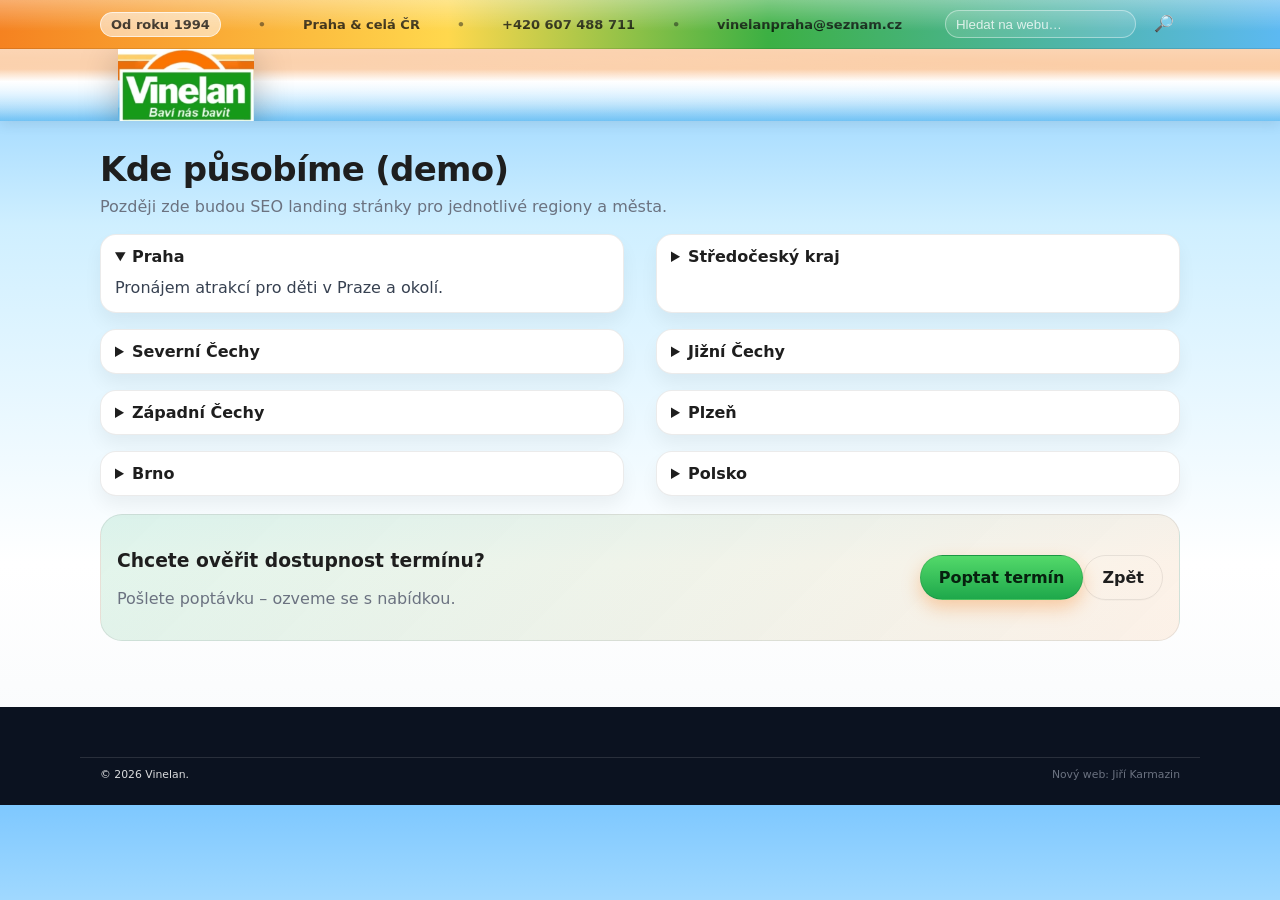
<file: lokality.html>
<!doctype html><html lang="cs"><head>
<meta charset="utf-8" /><meta name="viewport" content="width=device-width, initial-scale=1" />
<title>Působnost | Vinelan</title><meta name="description" content="Působnost Vinelan – Praha, ČR, po domluvě i Polsko." />
<link rel="stylesheet" href="assets/css/styles.css" /></head><body>
<div class="topbar" role="region" aria-label="Rychlé kontakty">
  <div class="container topbar__inner">
    <div class="topbar__left">
      <span class="badge">Od roku 1994</span>
      <span class="sep">•</span>
      <span>Praha &amp; celá ČR</span>
      <span class="sep">•</span>
      <a href="tel:+420607488711">+420 607 488 711</a>
      <span class="sep">•</span>
      <a href="mailto:vinelanpraha@seznam.cz">vinelanpraha@seznam.cz</a>
    
<div class="topbar__search">
<form data-site-search-form>
<input id="siteSearchInput" data-site-search-input type="text" placeholder="Hledat na webu…" aria-label="Hledat na webu" />
<button type="submit" aria-label="Spustit vyhledávání">🔎</button>
</form>
</div>
    </div>
</div>
</div>
<header class="header"><div class="container header__inner">
<a class="logo" href="./index.html"><img src="assets/img/logo-vinelan.webp" alt="Vinelan – Baví nás bavit" width="386" height="205" loading="eager" decoding="async"></a>
</div>
</header>
</div>
<main class="section"><div class="container">
<div class="section__head"><h1 style="margin:0 0 8px;font-size:34px;letter-spacing:-.02em;">Kde působíme (demo)</h1>
<p class="muted">Později zde budou SEO landing stránky pro jednotlivé regiony a města.</p></div>
<div class="faq">
<details id="praha" open><summary>Praha</summary><p>Pronájem atrakcí pro děti v Praze a okolí.</p></details>
<details id="stredocesky"><summary>Středočeský kraj</summary><p>Pronájem atrakcí ve Středočeském kraji.</p></details>
<details id="severni"><summary>Severní Čechy</summary><p>Pronájem atrakcí v Severních Čechách.</p></details>
<details id="jizni"><summary>Jižní Čechy</summary><p>Pronájem atrakcí v Jižních Čechách.</p></details>
<details id="zapadni"><summary>Západní Čechy</summary><p>Pronájem atrakcí v Západních Čechách.</p></details>
<details id="plzen"><summary>Plzeň</summary><p>Pronájem atrakcí v Plzni a okolí.</p></details>
<details id="brno"><summary>Brno</summary><p>Pronájem atrakcí v Brně a okolí.</p></details>
<details id="polsko"><summary>Polsko</summary><p>Akce po domluvě také v Polsku (plánujeme polskou jazykovou verzi).</p></details>
</div>
<div class="cta-band" style="margin-top:18px;">
<div><h3>Chcete ověřit dostupnost termínu?</h3><p class="muted">Pošlete poptávku – ozveme se s nabídkou.</p></div>
<div class="cta-band__actions"><a class="btn btn--primary btn--lg" href="./poptavka.html">Poptat termín</a><a class="btn btn--ghost btn--lg" href="./index.html">Zpět</a></div>
</div></div></main>
<footer class="footer"><div class="container footer__bottom"><small>© <span id="year"></span> Vinelan.</small><small class="muted">Nový web: Jiří Karmazin</small></div></footer>
<script src="assets/js/main.js" defer></script>
<script src="assets/js/search-index.js"></script>
<script src="assets/js/search.js"></script>

</body></html>
</file>
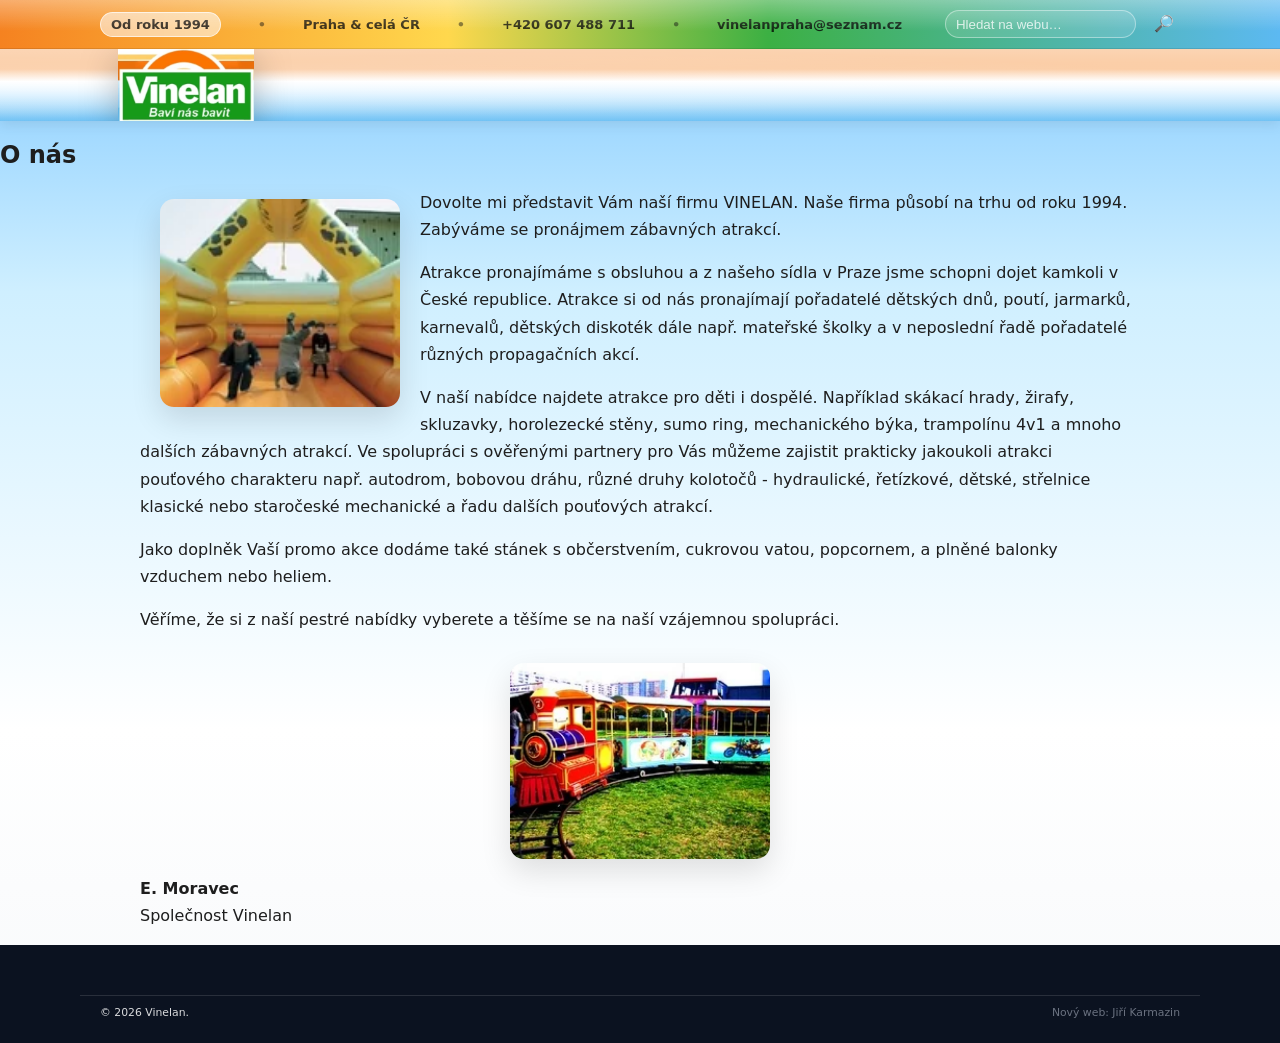
<file: o-nas.html>
<!doctype html><html lang="cs"><head>
<meta charset="utf-8" /><meta name="viewport" content="width=device-width, initial-scale=1" />
<title>O nás | Vinelan</title><meta name="description" content="Přehled atrakcí k pronájmu – Vinelan." />
<link rel="stylesheet" href="assets/css/styles.css" /></head><body>
<div class="topbar" role="region" aria-label="Rychlé kontakty">
  <div class="container topbar__inner">
    <div class="topbar__left">
      <span class="badge">Od roku 1994</span>
      <span class="sep">•</span>
      <span>Praha &amp; celá ČR</span>
      <span class="sep">•</span>
      <a href="tel:+420607488711">+420 607 488 711</a>
      <span class="sep">•</span>
      <a href="mailto:vinelanpraha@seznam.cz">vinelanpraha@seznam.cz</a>
    
<div class="topbar__search">
<form data-site-search-form>
<input id="siteSearchInput" data-site-search-input type="text" placeholder="Hledat na webu…" aria-label="Hledat na webu" />
<button type="submit" aria-label="Spustit vyhledávání">🔎</button>
</form>
</div>
    </div>
</div>
</div>
<header class="header"><div class="container header__inner">
<a class="logo" href="./index.html"><img src="assets/img/logo-vinelan.webp" alt="Vinelan – Baví nás bavit" width="386" height="205" loading="eager" decoding="async"></a>
</div>
</header>
</div>
<main>

<h2>O nás</h2>

<div class="about-wrap">
  <img src="assets/img/o-nas-zirafa.webp" class="about-img about-img--left" alt="Atrakce Vinelan">

  <p>Dovolte mi představit Vám naší firmu VINELAN. Naše firma působí na trhu od roku 1994. Zabýváme se pronájmem zábavných atrakcí.</p>

  <p>Atrakce pronajímáme s obsluhou a z našeho sídla v Praze jsme schopni dojet kamkoli v České republice. Atrakce si od nás pronajímají pořadatelé dětských dnů, poutí, jarmarků, karnevalů, dětských diskoték dále např. mateřské školky a v neposlední řadě pořadatelé různých propagačních akcí.</p>

  <p>V naší nabídce najdete atrakce pro děti i dospělé. Například skákací hrady, žirafy, skluzavky, horolezecké stěny, sumo ring, mechanického býka, trampolínu 4v1 a mnoho dalších zábavných atrakcí. Ve spolupráci s ověřenými partnery pro Vás můžeme zajistit prakticky jakoukoli atrakci pouťového charakteru např. autodrom, bobovou dráhu, různé druhy kolotočů - hydraulické, řetízkové, dětské, střelnice klasické nebo staročeské mechanické a řadu dalších pouťových atrakcí.</p>

  <p>Jako doplněk Vaší promo akce dodáme také stánek s občerstvením, cukrovou vatou, popcornem, a plněné balonky vzduchem nebo heliem.</p>

  <p>Věříme, že si z naší pestré nabídky vyberete a těšíme se na naší vzájemnou spolupráci.</p>

  <img src="assets/img/o-nas-vlacek.webp" class="about-img about-img--center" alt="Atrakce Vinelan" class="about-img about-img--center">
<p><strong>E. Moravec</strong><br>Společnost Vinelan</p>
</div>

</main>
<footer class="footer"><div class="container footer__bottom"><small>© <span id="year"></span> Vinelan.</small><small class="muted">Nový web: Jiří Karmazin</small></div></footer>
<script src="assets/js/main.js" defer></script>
<script src="assets/js/search-index.js"></script>
<script src="assets/js/search.js"></script>

</body></html>
</file>
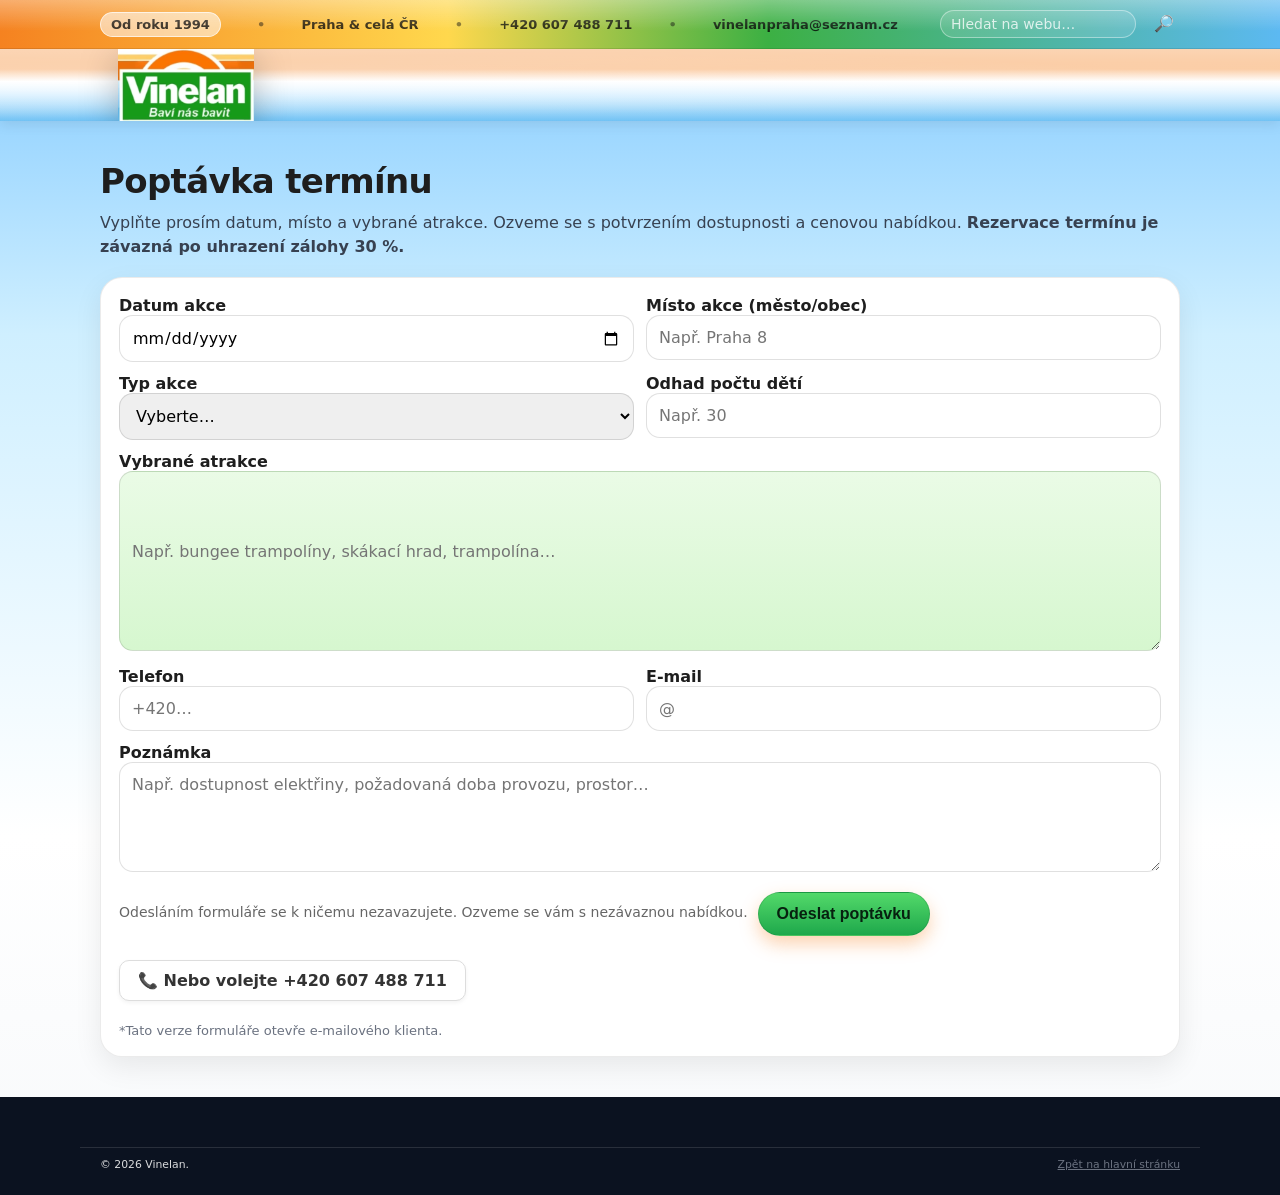
<file: poptavka.html>
<!doctype html>
<html lang="cs">
<head>
  <meta charset="utf-8" />
  <meta name="viewport" content="width=device-width, initial-scale=1" />
  <title>Poptávka termínu | Vinelan</title>
  <meta name="description" content="Ověřte dostupnost atrakcí pro děti. Odešlete poptávku termínu – ozveme se s potvrzením a cenovou nabídkou." />
  <meta name="robots" content="noindex,follow" />
  <link rel="stylesheet" href="assets/css/styles.css" />
  <style>
    .form-wrap{padding:40px 0}
    .form-card{
      background:#fff;border:1px solid rgba(0,0,0,.08);
      border-radius:22px;box-shadow:0 10px 28px rgba(0,0,0,.08);
      padding:18px;
    }
    form{display:grid;gap:12px}
    label{font-weight:800}
    input, select, textarea{
      width:100%;
      padding:12px 12px;
      border-radius:14px;
      border:1px solid rgba(0,0,0,.12);
      font:inherit;
    }
    textarea{min-height:110px;resize:vertical}
    .two{display:grid;grid-template-columns:1fr 1fr;gap:12px}
    .note{color:#374151;line-height:1.5}
    @media (max-width: 700px){.two{grid-template-columns:1fr}}
  </style>
</head>
<body>
<div class="topbar" role="region" aria-label="Rychlé kontakty">
  <div class="container topbar__inner">
    <div class="topbar__left">
      <span class="badge">Od roku 1994</span>
      <span class="sep">•</span>
      <span>Praha &amp; celá ČR</span>
      <span class="sep">•</span>
      <a href="tel:+420607488711">+420 607 488 711</a>
      <span class="sep">•</span>
      <a href="mailto:vinelanpraha@seznam.cz">vinelanpraha@seznam.cz</a>
    
<div class="topbar__search">
<form data-site-search-form>
<input id="siteSearchInput" data-site-search-input type="text" placeholder="Hledat na webu…" aria-label="Hledat na webu" />
<button type="submit" aria-label="Spustit vyhledávání">🔎</button>
</form>
</div>
    </div>
</div>
</div>
<header class="header">
    <div class="container header__inner">
      <a class="logo" href="./index.html"><img src="assets/img/logo-vinelan.webp" alt="Vinelan – Baví nás bavit" width="386" height="205" loading="eager" decoding="async"></a>
</div>
</header>
</div>

  <main class="form-wrap">
    <div class="container">
      <h1 style="margin:0 0 10px;font-size:34px;letter-spacing:-.02em;">Poptávka termínu</h1>
      <p class="note" style="margin:0 0 18px;">
        Vyplňte prosím datum, místo a vybrané atrakce. Ozveme se s potvrzením dostupnosti a cenovou nabídkou.
        <strong>Rezervace termínu je závazná po uhrazení zálohy 30 %.</strong>
      </p>

      <div class="form-card">
        <form id="poptavkaForm" onsubmit="return handleSubmit(event)">
          <div class="two">
            <div>
              <label for="datum">Datum akce</label>
              <input id="datum" name="datum" type="date" required / id="datum" name="datum">
            </div>
            <div>
              <label for="misto">Místo akce (město/obec)</label>
              <input id="misto" name="misto" type="text" placeholder="Např. Praha 8" required />
            </div>
          </div>

          <div class="two">
            <div>
              <label for="typ">Typ akce</label>
              <select id="typ" name="typ" required>
                <option value="">Vyberte…</option>
                <option>Dětská oslava / narozeniny</option>
                <option>Obecní / městská slavnost</option>
                <option>Firemní akce</option>
                <option>Škola / školka</option>
                <option>Sportovní akce</option>
                <option>Jiné</option>
              </select>
            </div>
            <div>
              <label for="pocet">Odhad počtu dětí</label>
              <input id="pocet" name="pocet" type="number" min="0" step="1" placeholder="Např. 30" />
            </div>
          </div>

          <div>
            <label for="atrakce">Vybrané atrakce</label>
            <textarea id="atrakce" name="atrakce" placeholder="Např. bungee trampolíny, skákací hrad, trampolína…" required></textarea>
          </div>

          <div class="two">
            <div>
              <label for="telefon">Telefon</label>
              <input id="telefon" name="telefon" type="tel" placeholder="+420…" required />
            </div>
            <div>
              <label for="email">E-mail</label>
              <input id="email" name="email" type="email" placeholder="@" required />
            </div>
          </div>

          <div>
            <label for="poznamka">Poznámka</label>
            <textarea id="poznamka" name="poznamka" placeholder="Např. dostupnost elektřiny, požadovaná doba provozu, prostor…"></textarea>
          </div>

          <div style="display:flex;gap:10px;flex-wrap:wrap;align-items:center;margin-top:4px;">
            <p class="form-note">Odesláním formuláře se k ničemu nezavazujete. Ozveme se vám s nezávaznou nabídkou.</p>
<button class="btn btn--primary btn--lg" type="submit">Odeslat poptávku</button>
            <a class="btn btn--ghost call-btn" href="tel:+420607488711">📞 Nebo volejte +420 607 488 711</a>
          </div>

          <p class="muted" style="margin:10px 0 0;font-size:13px;">
            *Tato verze formuláře otevře e‑mailového klienta. 
          </p>
        </form>
      </div>
    </div>
  </main>

  <footer class="footer">
    <div class="container footer__bottom">
      <small>© <span id="year"></span> Vinelan.</small>
      <small class="muted"><a href="./index.html" style="color:inherit;text-decoration:underline;">Zpět na hlavní stránku</a></small>
    </div>
  </footer>

  <script src="assets/js/main.js" defer></script>
<script src="assets/js/search-index.js"></script>
<script src="assets/js/search.js"></script>
  <script>
    function handleSubmit(e){
      e.preventDefault();
      const f = e.target;
      const data = Object.fromEntries(new FormData(f).entries());
      const subject = encodeURIComponent("Poptávka termínu – Vinelan");
      const body = encodeURIComponent(
        "Datum: " + (data.datum||"") + "\n" +
        "Místo: " + (data.misto||"") + "\n" +
        "Typ akce: " + (data.typ||"") + "\n" +
        "Počet dětí: " + (data.pocet||"") + "\n\n" +
        "Atrakce: \n" + (data.atrakce||"") + "\n\n" +
        "Telefon: " + (data.telefon||"") + "\n" +
        "E-mail: " + (data.email||"") + "\n\n" +
        "Poznámka: \n" + (data.poznamka||"")
      );
      window.location.href = "mailto:vinelanpraha@seznam.cz?subject=" + subject + "&body=" + body;
      return false;
    }
  </script>


</body>
</html>
</file>
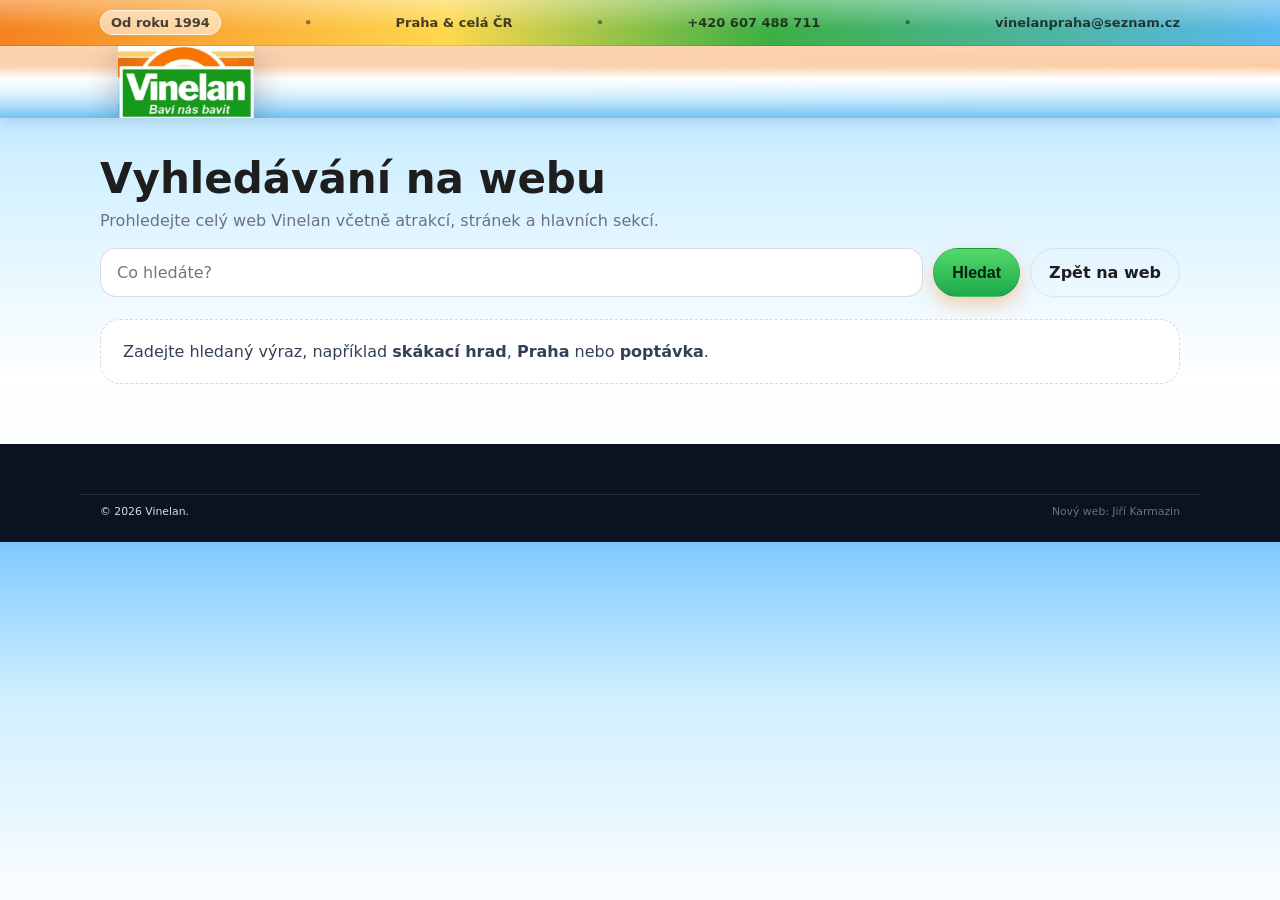
<file: search.html>
<!doctype html>
<html lang="cs">
<head>
  <meta charset="utf-8" />
  <meta name="viewport" content="width=device-width, initial-scale=1" />
  <title>Vyhledávání | Vinelan</title>
  <meta name="description" content="Vyhledávání napříč webem Vinelan – atrakce, stránky i důležité informace." />
  <link rel="stylesheet" href="assets/css/styles.css" />
</head>
<body>
  <div class="topbar" role="region" aria-label="Rychlé kontakty">
    <div class="container topbar__inner">
      <div class="topbar__left">
        <span class="badge">Od roku 1994</span>
        <span class="sep">•</span>
        <span>Praha &amp; celá ČR</span>
        <span class="sep">•</span>
        <a href="tel:+420607488711">+420 607 488 711</a>
        <span class="sep">•</span>
        <a href="mailto:vinelanpraha@seznam.cz">vinelanpraha@seznam.cz</a>
      </div>
    </div>
  </div>

  <header class="header">
    <div class="container header__inner">
      <a class="logo" href="./index.html"><img src="assets/img/logo-vinelan.webp" alt="Vinelan – Baví nás bavit" width="386" height="205" loading="eager" decoding="async"></a>
    </div>
  </header>

  <main class="search-page">
    <div class="container">
      <div class="search-head">
        <h1 data-search-title>Vyhledávání na webu</h1>
        <p class="muted" data-search-meta>Prohledejte celý web Vinelan včetně atrakcí, stránek a hlavních sekcí.</p>
        <form class="search-form-large" data-site-search-form>
          <input type="text" placeholder="Co hledáte?" data-site-search-input data-search-page-input />
          <button class="btn btn--primary btn--lg" type="submit">Hledat</button>
          <a class="btn btn--ghost btn--lg" href="index.html">Zpět na web</a>
        </form>
      </div>
      <div class="search-results" data-search-results></div>
    </div>
  </main>

  <footer class="footer"><div class="container footer__bottom"><small>© <span id="year"></span> Vinelan.</small><small class="muted">Nový web: Jiří Karmazin</small></div></footer>
  <script src="assets/js/main.js" defer></script>
  <script src="assets/js/search-index.js"></script>
  <script src="assets/js/search.js"></script>
</body>
</html>
</file>
<file: assets/css/styles.css>
:root{
  --bg:#F7F9FB;
  --text:#1E1E1E;
  --muted:#6B7280;
  --card:#ffffff;
  --border:rgba(0,0,0,.08);
  --green:#2BB673;
  --orange:#F58220;
  --orange-dark:#FFA733;
  --dark:#111827;
  --shadow: 0 10px 28px rgba(0,0,0,.08);
  --shadow2: 0 8px 18px rgba(0,0,0,.10);
  --radius: 16px;
  --radius2: 22px;
  --container: 1120px;
}
*{box-sizing:border-box}
html,body{margin:0;padding:0}
body{
  font-family: system-ui, -apple-system, Segoe UI, Roboto, Arial, sans-serif;
  color:var(--text);
  background: linear-gradient(180deg, #7EC8FF 0%, #CFEFFF 28%, #FFFFFF 70%, var(--bg) 100%);
}
a{color:inherit;text-decoration:none}
img{display:block;max-width:100%;height:auto}
.container{width:min(var(--container), calc(100% - 32px));margin:0 auto;}
.muted{color:var(--muted)}
.center{text-align:center}
.mt-12{margin-top:12px}
.mt-24{margin-top:24px}
.topbar{background:#F7941D;color:#fff;font-size:14px}
.topbar__inner{display:flex;align-items:center;justify-content:space-between;gap:12px;padding:10px 0}
.topbar__left{
  display:flex;
  justify-content:space-between;
  align-items:center;
  width:100%;
  font-weight:500;
}
.topbar__right{display:flex;align-items:center;gap:14px;flex-wrap:wrap}
.topbar__link{opacity:.95}
.topbar__link:hover{opacity:1;text-decoration:underline}
.badge{background:rgba(255,255,255,.12);border:1px solid rgba(255,255,255,.18);padding:4px 10px;border-radius:999px}

.header__inner{display:flex;align-items:center;justify-content:space-between;gap:16px;padding:14px 0}
.logo{display:flex;align-items:center;gap:10px}
.logo__mark{width:40px;height:40px;border-radius:12px;background:linear-gradient(135deg,var(--green), #1f9d62);color:#fff;font-weight:800;display:flex;align-items:center;justify-content:center}
.logo__text span{display:block;font-size:12px;color:var(--muted);line-height:1.1}
.nav{display:flex;gap:16px;align-items:center}
.nav a{color:#111827;font-weight:600;font-size:14px;opacity:.9}
.nav a:hover{opacity:1;text-decoration:underline}
.header__cta{display:flex;gap:10px;align-items:center}
.btn{display:inline-flex;align-items:center;justify-content:center;border-radius:999px;padding:10px 14px;font-weight:700;border:1px solid var(--border);background:#fff;box-shadow: 0 1px 0 rgba(0,0,0,.02)}
.btn--lg{padding:12px 18px;font-size:16px}
.btn--primary{background:#F58220;color:#fff;border:none;box-shadow:0 8px 18px rgba(245,130,32,.35);}
.btn--primary:hover{filter:brightness(.98)}
.btn--ghost{background:transparent}
.btn--ghost:hover{background:rgba(0,0,0,.04)}
.burger{display:none;width:44px;height:44px;border-radius:14px;border:1px solid var(--border);background:#fff}
.burger span{display:block;height:2px;background:#111827;margin:6px 10px;border-radius:2px}
.mobile-nav{display:none;border-top:1px solid var(--border);background:#fff;padding:10px 0 16px}
.mobile-nav a{display:block;padding:10px 0;font-weight:700}
.mobile-nav__cta{display:flex;gap:10px;margin-top:10px}
.hero{padding:28px 0 10px}
.hero__inner{position:relative;z-index:2;display:grid;grid-template-columns: 1.05fr .95fr;gap:22px;align-items:center}
.hero__copy h1{
  font-size:48px;
  line-height:1.05;
  margin:0 0 14px;
  letter-spacing:-.02em;
  font-weight:900;
  background: linear-gradient(90deg, #F58220 0%, #3CB043 100%);
  -webkit-background-clip: text;
  -webkit-text-fill-color: transparent;
  text-shadow: 2px 2px 6px rgba(0,0,0,0.15);
}
.lead{font-size:18px;line-height:1.55;margin:0 0 18px;color:#374151}
.hero__cta{display:flex;gap:12px;flex-wrap:wrap;margin:18px 0 16px}
.checks{margin:0;padding:0;list-style:none;display:grid;gap:8px;color:#374151}
.hero__media{z-index:2;position:relative;border-radius: var(--radius2);overflow:hidden;box-shadow: var(--shadow);border:1px solid var(--border);background:#fff}
.hero__media img{width:100%;height:auto}
.hero__cards{position:absolute;left:14px;bottom:14px;display:flex;gap:10px;flex-wrap:wrap}
.mini-card{background:rgba(255,255,255,.92);border:1px solid rgba(0,0,0,.08);border-radius:14px;padding:10px 12px;box-shadow: var(--shadow2)}
.mini-card strong{display:block}
.mini-card span{display:block;color:var(--muted);font-size:13px;margin-top:2px}
.strip{padding:12px 0 0}
.strip__inner{display:grid;grid-template-columns: repeat(4, 1fr);gap:10px}
.stat{background:#fff;border:1px solid var(--border);border-radius:16px;padding:12px 14px;box-shadow: 0 6px 16px rgba(0,0,0,.05)}
.stat strong{display:block;font-size:16px}
.stat span{color:var(--muted);font-size:13px}
.section{padding:54px 0}
.section--soft{background:linear-gradient(180deg,#fff 0%, rgba(43,182,115,.06) 80%)}
.section__head{margin-bottom:18px}
.section__head h2{margin:0 0 8px;font-size:30px;letter-spacing:-.015em}
.section__head p{margin:0}
.grid{display:grid;grid-template-columns: repeat(4, 1fr);gap:14px}
.card{background:var(--card);border:1px solid var(--border);border-radius: var(--radius);overflow:hidden;box-shadow: 0 10px 22px rgba(0,0,0,.05);transition: transform .15s ease, box-shadow .15s ease}
.card:hover{transform: translateY(-2px); box-shadow: var(--shadow)}
.card img{aspect-ratio: 16/10; object-fit:cover}
.card__body{padding:12px 12px 14px}
.card__body h3{margin:0 0 6px;font-size:18px}
.card__body p{margin:0 0 10px;color:#374151;font-size:14px;line-height:1.45}
.card__actions{display:flex;gap:10px}
.steps{display:grid;grid-template-columns: repeat(4, 1fr);gap:14px}
.step{background:#fff;border:1px solid var(--border);border-radius: var(--radius);padding:14px;box-shadow: 0 10px 20px rgba(0,0,0,.05)}
.step__num{width:34px;height:34px;border-radius:12px;background:linear-gradient(135deg,var(--orange), #ff9c4b);color:#fff;font-weight:900;display:flex;align-items:center;justify-content:center;margin-bottom:10px}
.step h3{margin:0 0 6px}
.step p{margin:0;color:#374151;line-height:1.45}
.two-col{display:grid;grid-template-columns: 1.05fr .95fr;gap:16px;align-items:start}
.pill-row{display:flex;flex-wrap:wrap;gap:10px;margin-top:14px}
.pill{display:inline-flex;padding:8px 12px;border:1px solid var(--border);background:#fff;border-radius:999px;font-weight:700;font-size:14px}
.pill:hover{background:rgba(0,0,0,.04)}
.callout{background:linear-gradient(135deg, rgba(245,130,32,.12), rgba(43,182,115,.10));border:1px solid rgba(0,0,0,.08);border-radius: var(--radius2);padding:16px;box-shadow: 0 14px 28px rgba(0,0,0,.08)}
.callout h3{margin:0 0 6px}
.callout__links{display:flex;gap:10px;flex-wrap:wrap;margin-top:12px}
.gallery{display:grid;grid-template-columns: repeat(3, 1fr);gap:12px}
.gallery img{border-radius:16px;border:1px solid var(--border);box-shadow: 0 10px 22px rgba(0,0,0,.06);aspect-ratio: 16/10;object-fit:cover}
.faq{display:grid;gap:10px}
details{background:#fff;border:1px solid var(--border);border-radius:16px;padding:12px 14px;box-shadow: 0 10px 18px rgba(0,0,0,.05)}
summary{cursor:pointer;font-weight:800}
details p{margin:10px 0 0;color:#374151;line-height:1.5}
.cta-band{margin-top:22px;display:flex;align-items:center;justify-content:space-between;gap:12px;flex-wrap:wrap;background:linear-gradient(135deg, rgba(43,182,115,.14), rgba(245,130,32,.10));border:1px solid rgba(0,0,0,.08);border-radius: var(--radius2);padding:16px}
.footer{background:#0b1220;color:#fff;padding:34px 0 18px}
.footer__inner{display:grid;grid-template-columns: 1.2fr .9fr .9fr;gap:16px;align-items:start}
.logo--footer .logo__mark{background:linear-gradient(135deg,var(--green), #1f9d62)}
.footer h4{margin:0 0 10px}
.footer__list{list-style:none;margin:0;padding:0;display:grid;gap:8px}
.footer__list a{opacity:.92}
.footer__list a:hover{opacity:1;text-decoration:underline}
.footer__bottom{display:flex;justify-content:space-between;gap:10px;flex-wrap:wrap;border-top:1px solid rgba(255,255,255,.12);margin-top:18px;padding-top:14px;color:rgba(255,255,255,.85)}
.stickybar{display:none;position:fixed;left:12px;right:12px;bottom:12px;z-index:60;background:#fff;border:1px solid var(--border);border-radius:18px;box-shadow: var(--shadow);overflow:hidden}
.stickybar__item{flex:1;text-align:center;padding:12px 10px;font-weight:900;display:block}
.stickybar__item--primary{background:var(--green);color:#fff}
@media (max-width: 980px){
  .nav{display:none}
  .burger{display:inline-block}
  .header__cta{display:none}
  .hero__inner{grid-template-columns:1fr;gap:14px}
  .strip__inner{grid-template-columns:repeat(2,1fr)}
  .grid{grid-template-columns:repeat(2,1fr)}
  .steps{grid-template-columns:repeat(2,1fr)}
  .two-col{grid-template-columns:1fr}
  .gallery{grid-template-columns:repeat(2,1fr)}
  .footer__inner{grid-template-columns:1fr}
  .stickybar{display:flex}
}
@media (max-width: 520px){
  .hero__copy h1{
  font-size:48px;
  line-height:1.05;
  margin:0 0 14px;
  letter-spacing:-.02em;
  font-weight:900;
  background: linear-gradient(90deg, #F58220 0%, #3CB043 100%);
  -webkit-background-clip: text;
  -webkit-text-fill-color: transparent;
  text-shadow: 2px 2px 6px rgba(0,0,0,0.15);
}
  .grid{grid-template-columns:1fr}
  .steps{grid-template-columns:1fr}
  .gallery{grid-template-columns:1fr}
}


/* Header layout v2: centered logo like original */
.header__inner{
  display:grid;
  grid-template-columns: 1fr auto 1fr;
  align-items:center;
}
.nav{justify-content:center}
.header__cta{justify-content:flex-end}

.logo{
  justify-self:center;
}

@media (max-width: 980px){
  .header__inner{display:flex}
  .logo{justify-self:auto}
  .logo svg{height:46px}
}

.topbar .muted{color:rgba(255,255,255,.88)}


  .nav{display:none}
  .logo img{height:84px;width:auto;display:block;filter: drop-shadow(0 6px 10px rgba(0,0,0,.18));}
  .header__cta{display:none}
}


/* Nav styling to echo old site, but modern */
.nav a{
  padding:8px 10px;
  border-radius:999px;
}
.nav a:hover{
  background: rgba(245,130,32,.18);
  text-decoration:none;
}


/* Tri-color Vinelan header (logo centered, nav around) */
.header{
  position:sticky;
  top:0;
  z-index:50;
  position:sticky;
  background: linear-gradient(
    to bottom,
    #F58220 0%,
    #F58220 28%,
    #FFFFFF 45%,
    #BFE6FF 65%,
    #5CB9F2 100%
  );
  border-bottom: 4px solid #F58220;
  position:relative;
  overflow:hidden;
}

/* Top gloss */
.header::after{
  content:"";
  position:absolute;
  top:0;
  left:0;
  width:100%;
  height:120px;
  background: linear-gradient(
    to bottom,
    rgba(255,255,255,0.65) 0%,
    rgba(255,255,255,0.35) 35%,
    rgba(255,255,255,0.05) 70%,
    rgba(255,255,255,0) 100%
  );
  pointer-events:none;
}

/* Side reflections (left + right) */
.header::before{
  content:"";
  position:absolute;
  inset:0;
  background:
    radial-gradient(ellipse at 10% 45%, rgba(255,255,255,0.45) 0%, rgba(255,255,255,0.18) 35%, rgba(255,255,255,0) 65%),
    radial-gradient(ellipse at 90% 45%, rgba(255,255,255,0.35) 0%, rgba(255,255,255,0.12) 35%, rgba(255,255,255,0) 65%);
  transform: rotate(0deg);
  pointer-events:none;
}

.header__inner{
  display:grid;
  grid-template-columns: 1fr auto 1fr;
  align-items:center;
  gap:16px;
  padding:24px 0 30px 0;
}

/* nav left/right around the centered logo */
.nav{
  display:flex;
  gap:14px;
  align-items:center;
  flex-wrap:wrap;
}
.nav a{
  white-space:nowrap;
  padding:8px 12px;
  border-radius:999px;
  font-weight:900;
  color:#111827;
}
.nav a:hover{
  background: rgba(255,255,255,.55);
  text-decoration:none;
}

.nav--left{justify-content:flex-end}
.nav--right{justify-content:flex-start}

.logo{
  justify-self:center;
  position:relative;
  z-index:2; /* above overlays */
}
.logo img{
  height:128px;
  width:auto;
  display:block;
  transform: translateY(-18px); /* overlap into orange band */
  filter: drop-shadow(0 10px 18px rgba(0,0,0,.25));
}

.burger{justify-self:end; z-index:3}

/* Mobile */
@media (max-width: 980px){
  .header__inner{
    display:flex;
    justify-content:space-between;
    padding:16px 0 18px 0;
  }
  .nav{display:none}
  .logo img{
    height:76px;
    transform:none;
  }
}
  .logo img{
    height:72px;
    transform:none;
  }
}




/* === Precise inline right navigation + CTA === */

.header__inner{
  display:grid;
  grid-template-columns: 1fr auto 1fr;
  align-items:center;
}

.nav--right{
  display:flex !important;
  flex-direction:row !important;
  align-items:center !important;
  gap:16px;
  justify-content:flex-start;
  flex-wrap:nowrap !important;
}

.nav--right a{
  white-space:nowrap;
}

/* CTA inline in same flex row */
.header-cta{
  display:flex !important;
  flex-direction:row;
  align-items:center;
  gap:12px;
}

.header-cta a{
  white-space:nowrap;
}

.btn-primary{
  background:#F58220;
  color:#fff;
  padding:8px 16px;
  border-radius:999px;
  font-weight:900;
  box-shadow:0 6px 14px rgba(245,130,32,.35);
  text-decoration:none;
}

.btn-outline{
  background:#fff;
  color:#F58220;
  padding:8px 16px;
  border-radius:999px;
  font-weight:900;
  border:2px solid #F58220;
  text-decoration:none;
}

@media (max-width: 980px){
  .header-cta{display:none !important;}
}



/* === Header nav spread + balanced spacing + CTA emphasis === */

/* Make header inner a flex row spread across width */
.header__inner{
  display:flex !important;
  align-items:center !important;
  justify-content:space-between !important;
  gap:14px;
  padding:12px 0 16px 0;
}

/* Keep tri-color header look (if present) and ensure overlays don't block clicks */
.header::before, .header::after{pointer-events:none}

/* Left / right nav rows */
.nav--left, .nav--right{
  display:flex !important;
  flex-direction:row !important;
  align-items:center !important;
  gap:14px;
  flex-wrap:nowrap !important;
  min-width:0;
}

.nav--left{justify-content:flex-end}
.nav--right{justify-content:flex-start}

/* Center logo with a bit of breathing room */
.logo{margin:0 18px; flex:0 0 auto}

/* Put CTA inline to the right of right-nav links */
.header-cta{
  display:flex !important;
  align-items:center !important;
  gap:12px;
  margin-left:14px;
  flex:0 0 auto;
}

/* Prevent wrapping of items */
.nav a, .header-cta a{white-space:nowrap}

/* Button styles */
.btn-primary{
  background:#F58220;
  color:#fff;
  padding:9px 16px;
  border-radius:999px;
  font-weight:900;
  box-shadow:0 6px 16px rgba(245,130,32,.35);
  text-decoration:none;  transform-origin:center;
}
.btn-primary:hover{filter:brightness(.98)}

.btn-outline{
  background:#fff;
  color:#F58220;
  padding:9px 16px;
  border-radius:999px;
  font-weight:900;
  border:2px solid #F58220;
  text-decoration:none;
}
.btn-outline:hover{background:#F58220;color:#fff}

/* Subtle nav pill hover */
.nav a{
  padding:8px 12px;
  border-radius:999px;
  font-weight:900;
}
.nav a:hover{
  background: rgba(255,255,255,.55);
  text-decoration:none;
}

  50%{transform:scale(1.06); box-shadow:0 10px 24px rgba(245,130,32,.46);}
  100%{transform:scale(1); box-shadow:0 6px 16px rgba(245,130,32,.32);}
}

/* Mobile: hide desktop nav + CTA, rely on burger/mobile menu */
@media (max-width: 980px){
  .header__inner{display:flex !important; justify-content:space-between !important; padding:10px 0 12px 0;}
  .nav{display:none !important}
  .header-cta{display:none !important}
}


/* ===== Hero Confetti Decor ===== */
.hero{
  position:relative;
  overflow:hidden;
}

.hero::before,
.hero::after{
  content:"";
  position:absolute;
  width:300px;
  height:300px;
  border-radius:50%;
  filter:blur(2px);
  opacity:.28;
  z-index:0;
}

.hero::before{
  background:radial-gradient(circle, #F58220 0%, transparent 70%);
  top:-60px;
  left:-60px;
}

.hero::after{
  background:radial-gradient(circle, #3CB043 0%, transparent 70%);
  bottom:-80px;
  right:-60px;
}

/* ===== Hero Content above decor ===== */
.hero__copy{
  position:relative;
  z-index:2;
}

/* ===== Colorful Tag Pills ===== */
.hero-tags{
  display:flex;
  gap:14px;
  flex-wrap:wrap;
  margin-top:18px;
}

.hero-tag{
  padding:8px 14px;
  border-radius:999px;
  font-weight:800;
  font-size:14px;
  color:#fff;
}

.hero-tag.orange{background:#F58220;}
.hero-tag.green{background:#3CB043;}
.hero-tag.blue{background:#5CB9F2;}

/* ===== Social proof ===== */
.hero-social-proof{
  margin-top:18px;
  font-weight:600;
  color:#1f2937;
  font-size:15px;
}



/* ===== Extra cheerful hero: floating balloons + subtle confetti drift ===== */

.hero .balloon{
  position:absolute;
  width:90px;
  height:115px;
  border-radius: 50% 50% 46% 46%;
  opacity:.30;
  z-index:4;
  backdrop-filter: blur(1px);
  transform-origin:center;
  animation: floaty 6s ease-in-out infinite;
}

.hero .balloon::after{
  content:"";
  position:absolute;
  left:50%;
  bottom:-22px;
  width:2px;
  height:26px;
  background: rgba(0,0,0,.18);
  transform: translateX(-50%);
  border-radius:2px;
  opacity:.38;
}

.hero .balloon--orange{
  background:
    radial-gradient(circle at 30% 25%, rgba(255,255,255,.95) 0%, rgba(255,255,255,0) 45%),
    radial-gradient(circle at 70% 80%, rgba(255,255,255,.35) 0%, rgba(255,255,255,0) 65%),
    #F58220;
  top:20px;
  right:30px;
}

.hero .balloon--blue{
  background:
    radial-gradient(circle at 30% 25%, rgba(255,255,255,.95) 0%, rgba(255,255,255,0) 45%),
    radial-gradient(circle at 70% 80%, rgba(255,255,255,.35) 0%, rgba(255,255,255,0) 65%),
    #5CB9F2;
  bottom:25px;
  left:25px;
}

@keyframes floaty{
  0%{transform: translateY(0) rotate(-2deg);}
  50%{transform: translateY(-12px) rotate(2deg);}
  100%{transform: translateY(0) rotate(-2deg);}
}

/* Confetti blobs drift very subtly */
.hero::before{
  animation: drift1 10s ease-in-out infinite;
}
.hero::after{
  animation: drift2 12s ease-in-out infinite;
}

@keyframes drift1{
  0%{transform: translate(0,0);}
  50%{transform: translate(10px, 8px);}
  100%{transform: translate(0,0);}
}
@keyframes drift2{
  0%{transform: translate(0,0);}
  50%{transform: translate(-10px, -6px);}
  100%{transform: translate(0,0);}
}

/* CTA micro-bounce on hover (no pulse) */
.btn--primary:hover,
.btn-primary:hover{
  transform: translateY(-2px);
}


/* Ensure decor layering is visible */
.hero::before, .hero::after{z-index:0;}
.hero .container{position:relative; z-index:2;}


/* ===== Decorative thin dragon divider ===== */

.header{
  position:relative;
}

/* remove old bottom border if exists */
.header{
  border-bottom:none !important;
}

/* Dragon SVG divider */
.dragon-divider{
  position:relative;
  height:14px;
  margin-top:-2px;
  overflow:hidden;
}

.dragon-divider svg{
  display:block;
  width:100%;
  height:14px;
}

.dragon-divider path{
  stroke-width:6; /* 2x širší */
  fill:none;
  stroke-linecap:round;
  stroke-linejoin:round;
  opacity:.95;
}


/* Dragon "breathing" animation */
.dragon-divider svg{
  transform-origin:center;
  animation: dragonBreath 3.6s ease-in-out infinite;
}

@keyframes dragonBreath{
  0%{transform: translateY(0) scaleY(1); opacity:.92;}
  50%{transform: translateY(-0.6px) scaleY(1.06); opacity:1;}
  100%{transform: translateY(0) scaleY(1); opacity:.92;}
}


.dragon-divider svg{
  overflow:visible;
}

.dragon-divider .dragon-head{
  opacity:1;
}



/* ===== Event/pro topbar ribbon ===== */
.topbar{
  position:relative;
  z-index:60;
  background: linear-gradient(90deg, #F58220 0%, #FFD84D 35%, #3CB043 60%, #5CB9F2 100%);
  border-bottom: 1px solid rgba(0,0,0,.10);
}
.topbar::after{
  content:"";
  position:absolute;
  inset:0;
  background: linear-gradient(to bottom, rgba(255,255,255,.35) 0%, rgba(255,255,255,0) 65%);
  pointer-events:none;
}
.topbar__inner{
  display:flex;
  align-items:center;
  justify-content:space-between;
  gap:14px;
  padding:8px 0;
}
.topbar__left, .topbar__right{
  display:flex;
  align-items:center;
  gap:14px;
  flex-wrap:wrap;
}
.topbar a, .topbar span{
  color: rgba(0,0,0,.78);
  font-weight:800;
  font-size:13px;
  text-decoration:none;
}
.topbar a:hover{ text-decoration:underline; }
.topbar .sep{
  opacity:.6;
}
.topbar .badge{
  display:inline-flex;
  align-items:center;
  gap:8px;
  padding:4px 10px;
  border-radius:999px;
  background: rgba(255,255,255,.55);
  border: 1px solid rgba(255,255,255,.65);
  backdrop-filter: blur(6px);
}

/* Make header sit below topbar nicely */
.header{ z-index:55; }

@media (max-width: 980px){
  .topbar__inner{justify-content:center}
  .topbar__right{display:none}
}



/* ===== Upgraded Hero (blue → white gradient + gloss) ===== */

.hero{
  position:relative;
  background: linear-gradient(
    to bottom,
    #5CB9F2 0%,
    #BFE6FF 35%,
    #FFFFFF 70%
  );
}

/* subtle top gloss */
.hero::before{
  content:"";
  position:absolute;
  top:0;
  left:0;
  width:100%;
  height:120px;
  background: linear-gradient(
    to bottom,
    rgba(255,255,255,.55) 0%,
    rgba(255,255,255,.25) 40%,
    rgba(255,255,255,0) 100%
  );
  pointer-events:none;
  z-index:1;
}

/* ensure content stays above gloss */
.hero .container{
  position:relative;
  z-index:2;
}

/* soft bottom fade for smoother transition */
.hero::after{
  content:"";
  position:absolute;
  bottom:0;
  left:0;
  width:100%;
  height:80px;
  background: linear-gradient(
    to bottom,
    rgba(255,255,255,0) 0%,
    rgba(255,255,255,.8) 100%
  );
  pointer-events:none;
}




/* soften card contrast on green background */
#atrakce .card{
  background:#ffffff;
  box-shadow:0 10px 24px rgba(60,176,67,.12);
}

#atrakce h2{
  color:#2F7D32;
}



/* ===== Light Green Background Block (Působnost → Ukázky atrakcí) ===== */

#pusobnost,
#pusobnost + section,
#atrakce{
  background: linear-gradient(
    to bottom,
    #EAFBE6 0%,
    #D6F7CF 100%
  ) !important;
}

/* ensure spacing looks clean */
#pusobnost,
#atrakce{
  padding-top: 70px;
  padding-bottom: 70px;
}

/* cards pop nicely */
#atrakce .card,
#pusobnost .card{
  background:#ffffff;
  box-shadow:0 12px 28px rgba(60,176,67,.15);
}

/* headings slightly deeper green */
#pusobnost h2,
#atrakce h2{
  color:#2E7D32;
}



/* ===== O nás section/page ===== */
.section--about{
  background:#ffffff;
}
.about{
  display:grid;
  grid-template-columns: 1.2fr .8fr;
  gap:26px;
  align-items:start;
}
.about p{
  margin:0 0 14px;
  color:#111827;
  line-height:1.7;
}
.about__gallery{
  display:grid;
  gap:14px;
}
.about__gallery img{
  width:100%;
  height:auto;
  border-radius:18px;
  box-shadow:0 14px 30px rgba(0,0,0,.10);
}
.about__signature{
  margin-top:18px;
  font-weight:800;
}
@media (max-width: 980px){
  .about{grid-template-columns:1fr}
}



/* ===== O nás text with wrapped images ===== */

.about--article{
  position:relative;
  line-height:1.75;
}

.about--article img{
  border-radius:16px;
  box-shadow:0 14px 28px rgba(0,0,0,.12);
}

.about-img--left{
  float:left;
  width:280px;
  margin:0 24px 14px 0;
}

.about-img--right{
  float:right;
  width:320px;
  margin:14px 0 0 24px;
}

.about--article::after{
  content:"";
  display:block;
  clear:both;
}

@media (max-width: 980px){
  .about-img--left,
  .about-img--right{
    float:none;
    display:block;
    width:100%;
    margin:18px 0;
  }
}

/* ===== Quick Contact Box ===== */
.quick-contact{
  background:#ffffff;
  border-bottom:1px solid rgba(0,0,0,.08);
}
.quick-contact__inner{
  max-width:1200px;
  margin:0 auto;
  padding:14px 20px;
  display:flex;
  justify-content:space-between;
  align-items:center;
  gap:20px;
}
.quick-contact__phone{
  font-size:18px;
  color:#1f2937;
}
.quick-contact__actions{
  display:flex;
  gap:12px;
}



/* ===== Quick Contact unified inline variant (for section callout) ===== */
.quick-contact--inline{
  background: rgba(255,255,255,.9);
  border: 1px solid rgba(0,0,0,.08);
  border-radius: 18px;
  box-shadow: 0 14px 30px rgba(0,0,0,.10);
}

.quick-contact__inner--inline{
  padding:16px 18px;
}

.callout--quick{
  background: transparent;
  padding: 0;
}

.callout--quick .muted{
  font-weight: 800;
  text-transform: uppercase;
  letter-spacing: .06em;
  font-size: 11px;
}



/* ===== Structured Topbar Layout ===== */
.topbar__left{
  display:flex;
  justify-content:space-between;
  align-items:center;
  width:100%;
  font-weight:500;
}

.topbar__info{
  display:flex;
  gap:8px;
  align-items:center;
}

.topbar__phone{
  font-weight:600;
  font-size:14px;
}

.topbar__email a{
  text-decoration:none;
}

@media (max-width: 900px){
  .topbar__left{
  display:flex;
  justify-content:space-between;
  align-items:center;
  width:100%;
  font-weight:500;
}
}



/* ===== About section full text layout ===== */

.about-wrap{
  max-width:1000px;
  margin:0 auto;
  line-height:1.7;
}

.about-img{
  width:240px;
  border-radius:14px;
  box-shadow:0 12px 30px rgba(0,0,0,0.12);
  margin:10px 20px;
}

.about-img--left{
  float:left;
}

.about-img--right{
  float:right;
}

.about-wrap::after{
  content:"";
  display:block;
  clear:both;
}



/* Adjust bottom image positioning in About page */
.about-img--center{
  display:block;
  float:none;
  margin:30px auto 10px auto;
  width:260px;
}



/* Attractions page */

.attractions-grid{
  display:grid;
  grid-template-columns:repeat(auto-fit,minmax(250px,1fr));
  gap:30px;
  padding:60px;
  max-width:1200px;
  margin:auto;
}

.card{
  background:white;
  border-radius:14px;
  box-shadow:0 10px 30px rgba(0,0,0,0.08);
  text-align:center;
  padding-bottom:20px;
  transition:transform 0.3s ease;
}

.card:hover{
  transform:translateY(-8px);
}

.card img{
  width:100%;
  height:220px;
  object-fit:cover;
  border-radius:14px 14px 0 0;
}



/* ===== Atrakce page improvements ===== */
.container{ max-width:1200px; margin:0 auto; padding:0 20px; }
.page-header{ padding:40px 0 10px; }
.page-header h1{ margin:0 0 6px; }
.section{ padding:28px 0; }
.card__body{ padding:14px 16px 18px; }
.card__body h3{ margin:0; font-size:18px; }



/* Ensure images with accents render fine in filenames - no CSS needed, just note */
/* Page header spacing (if not already) */
.page-header{ padding:40px 0 10px; }



/* ===== Atrakce UX + design upgrade (scoped) ===== */
.page-atrakce .filter{ padding:18px 20px 0; }
.page-atrakce .filter__bar{ display:flex; flex-wrap:wrap; gap:10px; padding:12px; border-radius:16px; background:rgba(255,255,255,0.72); box-shadow:0 10px 30px rgba(0,0,0,0.06); backdrop-filter: blur(6px); }
.page-atrakce .filter__btn{ appearance:none; border:1px solid rgba(0,0,0,0.10); background:#fff; padding:10px 12px; border-radius:999px; font-weight:600; cursor:pointer; transition:transform .18s ease, box-shadow .18s ease, background .18s ease; }
.page-atrakce .filter__btn:hover{ transform:translateY(-1px); box-shadow:0 10px 22px rgba(0,0,0,0.08); }
.page-atrakce .filter__btn.is-active{ border-color:rgba(0,0,0,0.0); box-shadow:0 12px 26px rgba(0,0,0,0.10); background:linear-gradient(180deg, rgba(255,255,255,1), rgba(245,255,245,1)); }

.page-atrakce .section--cards{ padding-top:28px; padding-bottom:28px; }
.page-atrakce .section__head{ display:flex; align-items:flex-end; justify-content:space-between; gap:18px; margin-bottom:12px; }
.page-atrakce .section__head h2{ margin:0; }
.page-atrakce .section__head .muted{ margin:0; }

.page-atrakce .attractions-grid{ display:grid; grid-template-columns:repeat(auto-fit, minmax(260px, 1fr)); gap:22px; }

.page-atrakce .card{ border-radius:18px; overflow:hidden; background:rgba(255,255,255,0.95); box-shadow:0 12px 34px rgba(0,0,0,0.08); transform: translateZ(0); transition: transform .22s ease, box-shadow .22s ease; }
.page-atrakce .card:hover{ transform: translateY(-6px); box-shadow:0 18px 46px rgba(0,0,0,0.12); }

.page-atrakce .card__media{ position:relative; }
.page-atrakce .card__media img{ width:100%; height:220px; object-fit:cover; display:block; }

.page-atrakce .badge{ position:absolute; top:12px; left:12px; font-size:12px; font-weight:700; padding:8px 10px; border-radius:999px; background:rgba(255,255,255,0.80); border:1px solid rgba(0,0,0,0.08); backdrop-filter: blur(6px); }

.page-atrakce .card__body{ padding:14px 16px 16px; }
.page-atrakce .card__title{ margin:0 0 12px; font-size:18px; line-height:1.25; }

.page-atrakce .card__actions{ display:flex; gap:10px; flex-wrap:wrap; }

/* CTA buttons only on Atrakce page (do not override global site buttons) */
.page-atrakce .btn{ display:inline-flex; align-items:center; justify-content:center; gap:8px; text-decoration:none; border-radius:14px; padding:10px 12px; font-weight:700; border:1px solid rgba(0,0,0,0.10); cursor:pointer; }
.page-atrakce .btn--primary{ border-color:rgba(0,0,0,0.0); background:linear-gradient(180deg, rgba(255,255,255,1), rgba(235,255,235,1)); box-shadow:0 10px 22px rgba(0,0,0,0.10); }
.page-atrakce .btn--primary:hover{ transform:translateY(-1px); }
.page-atrakce .btn--ghost{ background:rgba(255,255,255,0.70); }

.page-atrakce .is-hidden{ display:none !important; }

/* Form card */
.page-atrakce .form-card{ background:rgba(255,255,255,0.92); border-radius:22px; box-shadow:0 18px 60px rgba(0,0,0,0.10); padding:22px; }
.page-atrakce .form-card__head h2{ margin:0 0 6px; }
.page-atrakce .form-card__head .muted{ margin:0 0 14px; }

.page-atrakce .inquiry__grid{ display:grid; grid-template-columns:repeat(2, minmax(0,1fr)); gap:14px; }
.page-atrakce .inquiry__full{ grid-column:1 / -1; }

.page-atrakce .inquiry label span{ display:block; font-weight:700; margin-bottom:6px; }
.page-atrakce .inquiry input, .page-atrakce .inquiry textarea{ width:100%; padding:12px 12px; border-radius:14px; border:1px solid rgba(0,0,0,0.12); background:rgba(255,255,255,0.9); font: inherit; }
.page-atrakce .inquiry textarea{ resize:vertical; }

.page-atrakce .inquiry__actions{ margin-top:14px; display:flex; gap:10px; flex-wrap:wrap; }

@media (max-width: 740px){
  .page-atrakce .inquiry__grid{ grid-template-columns:1fr; }
  .page-atrakce .section__head{ flex-direction:column; align-items:flex-start; }
}
.section__head{ flex-direction:column; align-items:flex-start; } }

/* Fix full width top bar */
.site-header .container{
  max-width: 1200px;
  width:100%;
}
.site-header{
  width:100%;
}


/* ===== Modal poptávka ===== */
.modal{ position:fixed; inset:0; display:none; z-index:9999; }
.modal.is-open{ display:block; }
.modal__backdrop{ position:absolute; inset:0; background:rgba(0,0,0,0.55); }
.modal__panel{
  position:relative;
  max-width:720px;
  margin:6vh auto;
  background:rgba(255,255,255,0.96);
  border-radius:22px;
  box-shadow:0 26px 80px rgba(0,0,0,0.25);
  padding:22px;
}
.modal__close{
  position:absolute;
  top:10px;
  right:12px;
  width:42px;
  height:42px;
  border-radius:14px;
  border:1px solid rgba(0,0,0,0.10);
  background:rgba(255,255,255,0.9);
  font-size:26px;
  line-height:1;
  cursor:pointer;
}
.modal__title{ margin:0 0 4px; }
.modal__subtitle{ margin:0 0 14px; }
body.modal-open{ overflow:hidden; }

/* Ensure single CTA looks good */
.card__actions{ display:flex; justify-content:flex-start; }


/* Stronger primary button on Atrakce page */
.btn--primary{
  background: linear-gradient(180deg, #7bd86f, #41b55a);
  color: #0b2a12;
}
.btn--primary:hover{ filter: brightness(1.03); }



/* Center Poptat button in cards */
.card__body{ text-align:center; }
.card__actions{ justify-content:center; }
.card__actions .btn{ min-width: 160px; }



/* Strong green CTA */
.btn--primary{
  background: linear-gradient(180deg, #53d96a, #1ea84b) !important;
  color: #07210f !important;
  border: 1px solid rgba(0,0,0,0.10) !important;
}
.btn--primary:hover{ filter: brightness(1.05); }



/* Modal fit-to-viewport */
.modal__panel{
  max-width: 640px !important;
  margin: 4vh auto !important;
  padding: 18px !important;
  max-height: 92vh;
  overflow: auto;
}
.inquiry--modal textarea{ min-height: 96px; }



/* Adjust Poptat button position and width */
.card__actions{
  justify-content:center;
  margin-top:14px;
}
.card__actions .btn{
  max-width:200px;
  width:70%;
  margin:0 auto;
}



/* Force Poptat button spacing + narrower width */
.card .card__body .card__actions{
  justify-content: center !important;
  margin-top: 18px !important; /* push lower under image/title */
}
.card .card__body .card__actions .btn--primary{
  display: inline-flex !important;
  width: calc(100% - 40px) !important; /* ~2cm each side on typical screens */
  max-width: 240px !important;
  margin: 0 auto !important;
}



/* === FINAL OVERRIDE: Poptat button lower + narrower === */
.card .card__body .card__actions{
  justify-content: center !important;
  margin-top: 28px !important; /* noticeably lower */
}
.card .card__body .card__actions .btn--primary{
  width: calc(100% - 80px) !important;  /* ~2cm each side (80px total) */
  max-width: 200px !important;
  margin: 0 auto !important;
}



/* Force narrower Poptat button */
.card .card__actions .btn--primary{
  width: 180px !important;
  max-width: 180px !important;
  padding-left: 0 !important;
  padding-right: 0 !important;
  margin: 0 auto !important;
  display: flex !important;
  justify-content: center !important;
}



/* === New centered Poptat button under image (Atrakce) === */
.poptat-wrap{
  text-align:center;
  margin: 14px 0 0;
}
.poptat-btn{
  width: 160px;
  max-width: 160px;
  background: linear-gradient(180deg, #6edc7c, #33b85d);
  color: #06210d;
  border: 1px solid rgba(0,0,0,0.10);
  border-radius: 14px;
  padding: 10px 0;
  font-size: 16px;
  font-weight: 700;
  cursor: pointer;
  display: inline-flex;
  align-items: center;
  justify-content: center;
}
.poptat-btn:hover{
  filter: brightness(1.06);
  transform: translateY(-1px);
}


/* === FIX: TOP atrakce tlačítka Detail + Poptat === */
.top-attractions .card__actions{
  display:flex;
  gap:12px;
  justify-content:center;
  align-items:center;
  padding:0 16px;
}

.top-attractions .card__actions .btn{
  flex:1;
  max-width:150px;
  text-align:center;
}


/* === FIX (real): Homepage TOP atrakce (#atrakce) – Detail + Poptat must fit === */
#atrakce .card__actions{
  gap:10px;
  justify-content:space-between;
}

#atrakce .card__actions .btn{
  flex:1 1 0;
  min-width:0;              /* allow shrink instead of overflow */
  padding-left:10px;
  padding-right:10px;
}

/* On very narrow screens allow wrap rather than overflow */
@media (max-width: 380px){
  #atrakce .card__actions{ flex-wrap:wrap; }
  #atrakce .card__actions .btn{ flex:1 1 100%; }
}


/* Call button under form */
.call-btn{
  display:inline-block;
  margin-top:14px;
  background:#ffffff;
  color:#333;
  border:1px solid #ddd;
  padding:10px 18px;
  border-radius:10px;
  font-weight:700;
  text-decoration:none;
  box-shadow:0 2px 4px rgba(0,0,0,0.05);
}
.call-btn:hover{
  background:#f7f7f7;
}


/* SEO improvements */
.seo-intro{
  max-width: 70ch;
  line-height: 1.5;
}

.card__desc{
  margin-top: 10px;
  color: rgba(0,0,0,0.75);
  font-size: 0.98rem;
  line-height: 1.45;
}


/* Align TOP attractions card buttons */
#top-atrakce .card__body,
#top .card__body,
section[data-section="top"] .card__body,
.section--top .card__body{
  display: flex;
  flex-direction: column;
}

#top-atrakce .card__actions,
#top .card__actions,
section[data-section="top"] .card__actions,
.section--top .card__actions{
  margin-top: auto;
}

/* Ensure consistent spacing above buttons */
#top-atrakce .card__actions,
#top .card__actions{
  padding-top: 10px;
}


/* Align buttons in TOP attractions cards (section #atrakce) */
#atrakce .card{
  display:flex;
  flex-direction:column;
  height:100%;
}
#atrakce .card__body{
  display:flex;
  flex-direction:column;
  flex:1 1 auto;
}
#atrakce .card__actions{
  margin-top:auto;
}


/* Fix: align CTA buttons in TOP attractions (homepage #atrakce) */
#atrakce .grid{align-items:stretch}
#atrakce .card{display:flex;flex-direction:column;height:100%}
#atrakce .card__body{display:flex;flex-direction:column;flex:1}
#atrakce .card__actions{margin-top:auto}


/* === FIX: TOP atrakce (#atrakce) – tlačítka ve stejné linii ve všech kartách === */
#atrakce .card{
  display:flex;
  flex-direction:column;
  height:100%;
}

#atrakce .card__body{
  display:flex;
  flex-direction:column;
  flex:1 1 auto;
}

#atrakce .card__actions{
  margin-top:auto;
}


/* === FIX v2: TOP atrakce (#atrakce) – akce vždy dole (absolutní zarovnání) ===
   Některé karty mají jinou strukturu/rozměr textu, flex se pak neaplikuje konzistentně.
   Toto řešení přichytí blok tlačítek vždy ke spodní hraně karty. */
#atrakce .card{
  position: relative;
}

#atrakce .card__body{
  /* Rezerva pro tlačítka přichycená dole */
  padding-bottom: 84px;
}

#atrakce .card__actions{
  position: absolute;
  left: 22px;
  right: 22px;
  bottom: 22px;
  margin-top: 0 !important;
  display: flex;
  align-items: center;
  justify-content: space-between;
  gap: 14px;
  flex-wrap: nowrap;
}

/* aby se tlačítka vešla vždy vedle sebe */
#atrakce .card__actions .btn{
  flex: 1 1 0;
  min-width: 0;
}


/* Atrakce page: poptat button spacing */
#atrakce-grid .poptat-wrap, .poptat-wrap{ margin-top: 12px; }


/* === FIX: Atrakce page – Poptat tlačítko vždy ve stejné linii ve všech kartách ===
   Přichytí tlačítko ke spodní hraně karty, aby nelítalo podle délky textu. */
#atrakce-grid .card,
#atrakcePage #atrakce-grid .card,
.page-atrakce #atrakce-grid .card{
  position: relative;
  height: 100%;
}

#atrakce-grid .card__body{
  padding-bottom: 84px; /* rezerva pro tlačítko dole */
}

#atrakce-grid .poptat-wrap{
  position: absolute;
  left: 22px;
  right: 22px;
  bottom: 22px;
  margin-top: 0 !important;
  display: flex;
  justify-content: center;
}

#atrakce-grid .poptat-wrap .poptat-btn,
#atrakce-grid .poptat-wrap .btn{
  width: 100%;
  max-width: 320px;
}

/* Price tags */
.price-tag{
  display:inline-block;
  margin-top:8px;
  padding:6px 10px;
  border-radius:999px;
  background: rgba(255,255,255,0.75);
  border: 1px solid rgba(0,0,0,0.08);
  font-weight:700;
  font-size: 0.95rem;
}
.price-tag--top{ margin-top: 10px; }

.price-info{
  margin: 18px 0 8px;
}
.price-info__grid{
  display:grid;
  grid-template-columns: repeat(2, minmax(0,1fr));
  gap:16px;
}
.price-info__box{
  background: rgba(255,255,255,0.7);
  border: 1px solid rgba(0,0,0,0.08);
  border-radius: 16px;
  padding: 14px 16px;
}
@media (max-width: 860px){
  .price-info__grid{ grid-template-columns: 1fr; }
}

.table-wrap{ overflow:auto; border-radius:16px; border:1px solid rgba(0,0,0,0.08); background: rgba(255,255,255,0.7); }
.price-table{ width:100%; border-collapse:collapse; min-width:520px; }
.price-table th, .price-table td{ padding:12px 14px; border-bottom:1px solid rgba(0,0,0,0.08); text-align:left; }
.price-table thead th{ position:sticky; top:0; background: rgba(255,255,255,0.9); }

.price-note, .top-price-note{
  margin:12px 0 24px 0;
  padding:10px 14px;
  background:#f0f8ff;
  border-left:4px solid #2b8cff;
  font-size:15px;
}

/* Hero CTA alignment fix */
.hero__cta{
  display:flex;
  gap:16px;
  justify-content:center;
  margin-top:24px;
}

/* Call button beige */
.btn--call{
  background:#ffe066;
  border:1px solid #f2c94c;
  color:#333;
}

/* Icons styling */
.icon-phone{
  color:#2e9b3d;
  margin-right:6px;
}

.icon-calendar{
  color:#c62828;
  margin-right:6px;
}

/* Footer alignment adjustments */
.footer__brand{
  text-align:left;
}

.footer__brand .logo{
  justify-content:flex-start;
}

.footer__col--contact{
  text-align:center;
}

.footer__col--links{
  text-align:right;
}

/* Precise footer column alignment */
.footer__inner > div:nth-child(1){
  text-align:left;
}

.logo--footer{
  justify-content:flex-start;
}

.footer__inner > div:nth-child(2){
  text-align:center;
}

.footer__inner > div:nth-child(3){
  text-align:right;
  margin-left:auto;
}

/* FAQ two-column layout */
.faq{
  display:grid;
  grid-template-columns:1fr 1fr;
  gap:16px 32px;
}

@media (max-width:900px){
  .faq{
    grid-template-columns:1fr;
  }
}

/* Extra spacing around 'Chcete ověřit dostupnost termínu' CTA block */
.cta-band{
  margin-top: 1cm;
  margin-bottom: 1cm;
}

/* Move Vinelan logo block slightly left */
.footer-brand{
  transform: translateX(-2cm);
}



.footer{
  position: relative;
}


.footer__inner{
  display:grid;
  grid-template-columns: 1.1fr 1fr 1fr;
  align-items:start;
  gap: 28px;
}

.footer__col--brand{
  text-align:left;
  transform: translateX(-2cm);
}

.logo--footer{
  display:flex;
  justify-content:flex-start;
  align-items:center;
}

.footer__col--contact{
  text-align:center;
}

.footer__col--links{
  text-align:right;
  justify-self:end;
}

.footer__col--links .footer__list{
  display:inline-block;
  text-align:right;
}

.footer-icon{
  display:inline-block;
  width:1.1em;
  margin-right:6px;
}

@media (max-width: 900px){
  .footer__inner{
    grid-template-columns:1fr;
    gap:20px;
  }
  .footer__col--brand,
  .footer__col--contact,
  .footer__col--links{
    transform:none;
    text-align:left;
    justify-self:start;
  }
  .footer__col--links .footer__list{
    text-align:left;
  }
}

/* Top bar improved spacing and centered text */
.topbar{
  padding-top:10px;
  padding-bottom:10px;
}

.topbar .container{
  text-align:center;
}

/* Equalize top/bottom spacing of stats strip */
.stats{
  padding-top:24px;
  padding-bottom:24px;
}

.stats .container{
  margin-left:auto;
  margin-right:auto;
}

/* Force symmetric height of blue stats strip */
.stats{
  padding-top:40px;
  padding-bottom:40px;
  display:block;
}

.stats .container{
  position:relative;
  z-index:2;
}

/* Balance blue strip so bottom matches top */
.stats{
  padding-top:40px !important;
  padding-bottom:90px !important;
}

/* Fix footer bottom alignment */
.footer__bottom{
  display:flex;
  justify-content:space-between;
  align-items:center;
  max-width:1200px;
  margin:0 auto;
  padding:10px 20px;
}

/* Center description text under Vinelan logo */
.footer__inner > div:first-child p{
  text-align:center;
  margin-left:auto;
  margin-right:auto;
}


/* Reference section */
.reference-intro{
  max-width: 860px;
  margin: 0 auto 22px;
  text-align: center;
  color: rgba(0,0,0,.78);
  line-height: 1.6;
}

.reference-grid{
  display:grid;
  grid-template-columns: repeat(2, minmax(0, 1fr));
  gap: 18px;
}

.reference-card{
  background: rgba(255,255,255,.92);
  border: 1px solid rgba(0,0,0,.08);
  border-radius: 18px;
  padding: 20px 22px;
  box-shadow: 0 8px 24px rgba(0,0,0,.05);
}

.reference-card h3{
  margin: 0 0 8px;
}

.reference-card p{
  margin: 0;
  color: rgba(0,0,0,.74);
  line-height: 1.55;
}

@media (max-width: 860px){
  .reference-grid{
    grid-template-columns: 1fr;
  }
}


/* Reference section yellow background */
#reference{
  background:#fff7cc;
  padding:70px 0;
  border-top:1px solid rgba(0,0,0,0.05);
  border-bottom:1px solid rgba(0,0,0,0.05);
}


/* Active navigation */
.nav__link{
  transition: color .18s ease, background-color .18s ease, box-shadow .18s ease;
  border-radius: 999px;
}

.nav__link.is-active{
  background: rgba(255,255,255,0.18);
  box-shadow: inset 0 0 0 1px rgba(255,255,255,0.16);
}

/* Sticky navigation */
header{
  position: sticky;
  top: 0;
  z-index: 1000;
  box-shadow: 0 4px 12px rgba(0,0,0,0.08);
}


/* Form reassurance note */
.form-note{
  font-size:14px;
  color:#666;
  margin:10px 0 15px;
  text-align:center;
}


.footer-contact-text p{
  margin: 0 0 12px;
  line-height: 1.6;
}

.footer-contact-text a{
  color: inherit;
  text-decoration: none;
}


/* compact footer contact */
.footer-contact-text.compact p{
margin:4px 0;
line-height:1.4;
}

.footer-contact-text.compact .contact-line a{
margin-right:14px;
white-space:nowrap;
}

.footer-contact-text.compact .footer-icon{
margin-left:10px;
}


/* Professional compact footer */
.footer__inner{
  align-items: start;
}

.footer__col--brand{
  min-width: 0;
}

.footer__col--contact{
  min-width: 0;
}

.footer__col--links{
  min-width: 0;
}

.footer-contact-pro{
  text-align: center;
}

.footer-address-line,
.footer-meta-line{
  margin: 0;
  line-height: 1.45;
}

.footer-address-line a{
  color: inherit;
  text-decoration: none;
  border-bottom: 1px dashed rgba(255,255,255,0.28);
}

.footer-contact-actions{
  display: flex;
  flex-wrap: wrap;
  justify-content: center;
  gap: 10px;
  margin-top: 12px;
}

.footer-pill{
  display: inline-flex;
  align-items: center;
  gap: 8px;
  padding: 7px 11px;
  border-radius: 999px;
  background: rgba(255,255,255,0.08);
  border: 1px solid rgba(255,255,255,0.12);
  color: inherit;
  text-decoration: none;
  white-space: nowrap;
  line-height: 1;
}

.footer-pill:hover{
  background: rgba(255,255,255,0.12);
}

.footer-pill__icon{
  width: 1.35rem;
  height: 1.35rem;
  display: inline-flex;
  align-items: center;
  justify-content: center;
  border-radius: 999px;
  background: rgba(255,255,255,0.14);
  font-size: 0.85rem;
}

.footer-pill--facebook .footer-pill__icon{
  background: rgba(59,89,152,0.32);
}

.footer__col--links .footer__list li{
  margin-bottom: 8px;
}

.footer__bottom{
  gap: 16px;
}

@media (max-width: 900px){
  .footer-contact-actions{
    justify-content: flex-start;
  }
  .footer-contact-pro{
    text-align: left;
  }
}

.topbar__search input{
height:28px;
border-radius:20px;
border:1px solid rgba(255,255,255,0.4);
padding:0 10px;
margin:0 6px;
}
.topbar__search button{
background:transparent;
border:0;
cursor:pointer;
color:white;
}

.topbar__search{display:flex;align-items:center}
.topbar__search form{display:flex;align-items:center;gap:6px}
.topbar__search input{
min-width:180px;
background:rgba(255,255,255,.12);
color:#fff;
}
.topbar__search input::placeholder{color:rgba(255,255,255,.78)}
.topbar__search button{font-size:16px;line-height:1}
.search-page{padding:36px 0 60px}
.search-head{margin-bottom:22px}
.search-head h1{margin:0 0 8px;font-size:clamp(28px,4vw,42px)}
.search-head p{margin:0}
.search-form-large{display:flex;gap:10px;flex-wrap:wrap;margin-top:18px}
.search-form-large input{
flex:1 1 320px;
padding:14px 16px;
border-radius:16px;
border:1px solid rgba(0,0,0,.14);
font:inherit;
}
.search-results{display:grid;gap:14px}
.search-result{
background:#fff;
border:1px solid rgba(15,23,42,.08);
border-radius:22px;
padding:18px 18px 16px;
box-shadow:0 12px 28px rgba(15,23,42,.06);
}
.search-result__type{
display:inline-flex;
padding:6px 10px;
border-radius:999px;
background:#eef2ff;
font-size:12px;
font-weight:800;
text-transform:uppercase;
letter-spacing:.04em;
margin-bottom:10px;
}
.search-result__title{margin:0 0 8px;font-size:24px}
.search-result__title a{text-decoration:none}
.search-result__snippet{margin:0 0 12px;color:#334155;line-height:1.6}
.search-result__link{font-weight:700}
.search-empty{
background:#fff;
border:1px dashed rgba(15,23,42,.16);
border-radius:20px;
padding:22px;
color:#334155;
}
mark{
padding:.08em .18em;
border-radius:.25em;
background:#fff3a3;
}
.search-match{
outline:3px solid rgba(245,158,11,.9);
outline-offset:4px;
border-radius:24px;
box-shadow:0 0 0 8px rgba(245,158,11,.15);
}
@media (max-width: 720px){
  .topbar__search input{min-width:0;width:100%}
  .search-form-large{flex-direction:column}
}

/* Footer v2 – more compact and cleaner */
.footer{
  padding: 22px 0 12px;
}

.footer__inner{
  grid-template-columns: 1.05fr 1.15fr .8fr;
  gap: 12px 20px;
}

.footer__col--brand .muted{
  margin: 10px 0 0;
  font-size: 14px;
  line-height: 1.45;
  max-width: 320px;
}

.footer h4{
  margin: 0 0 8px;
  font-size: 16px;
}

.footer-contact-pro{
  text-align: left;
}

.footer-address-line,
.footer-meta-line{
  font-size: 14px;
  line-height: 1.4;
}

.footer-meta-line{
  margin-top: 4px;
  color: rgba(255,255,255,.78);
}

.footer-contact-actions{
  display: grid;
  grid-template-columns: repeat(2, minmax(0, 1fr));
  gap: 8px;
  margin-top: 10px;
}

.footer-pill{
  min-height: 40px;
  padding: 8px 10px;
  white-space: normal;
  line-height: 1.25;
  border-radius: 14px;
}

.footer-pill span:last-child{
  min-width: 0;
}

.footer__list{
  gap: 6px;
}

.footer__col--links .footer__list li{
  margin-bottom: 0;
}

.footer__bottom{
  margin-top: 14px;
  padding-top: 10px;
  font-size: 13px;
}

@media (max-width: 980px){
  .footer{
    padding: 20px 0 10px;
  }

  .footer__inner{
    grid-template-columns: 1fr;
    gap: 14px;
  }

  .footer__col--brand .muted{
    max-width: none;
  }

  .footer-contact-actions{
    grid-template-columns: 1fr;
  }
}


/* Footer refinement v264 */
.footer{padding:26px 0 14px}
.footer__inner{grid-template-columns:minmax(220px,1fr) minmax(360px,1.55fr) minmax(160px,.7fr);gap:28px;align-items:start}
.footer h4{margin:0 0 8px}
.footer__list{gap:6px}
.footer__bottom{margin-top:14px;padding-top:10px;font-size:13px}
.footer-contact-pro{max-width:none}
.footer-address-line,.footer-meta-line{margin:0 0 8px}
.footer-contact-actions{justify-content:flex-start;gap:8px 12px;margin-top:8px}
.footer-pill{width:auto;max-width:100%;padding:7px 12px;font-size:14px;line-height:1.1;white-space:nowrap}
.footer-pill span:last-child{display:inline-block}
.footer__col--brand .muted{max-width:36ch}
@media (max-width: 980px){.footer__inner{grid-template-columns:1fr;gap:18px}}
/* === FOOTER COMPACT / INLINE VERSION === */

.footer {
  padding: 34px 0 14px !important;
}

.footer__inner {
  display: grid !important;
  grid-template-columns: 1.05fr 1.35fr 0.85fr;
  gap: 28px !important;
  align-items: start !important;
}

.footer__col--brand .muted {
  margin-top: 8px !important;
  line-height: 1.45;
}

.footer__col h4 {
  margin-bottom: 10px !important;
}

.footer-contact-text.compact.footer-contact-pro p {
  margin: 0 0 6px !important;
}

.footer-contact-actions {
  display: flex !important;
  flex-wrap: wrap;
  gap: 8px 12px !important;
  margin-top: 10px !important;
}

.footer-pill {
  display: inline-flex !important;
  align-items: center !important;
  gap: 6px !important;
  width: auto !important;
  max-width: 100%;
  padding: 7px 12px !important;
  border-radius: 999px !important;
  line-height: 1.2 !important;
  white-space: nowrap !important;
}

.footer-pill span:last-child {
  white-space: nowrap !important;
}

.footer__list {
  display: flex;
  flex-direction: column;
  gap: 6px;
}

.footer__bottom {
  margin-top: 16px !important;
  padding-top: 10px !important;
}

@media (max-width: 980px) {
  .footer__inner {
    grid-template-columns: 1fr !important;
    gap: 18px !important;
  }

  .footer-pill {
    white-space: normal !important;
  }

  .footer-pill span:last-child {
    white-space: normal !important;
  }
}
/* === SEARCH FIELD WHITE BACKGROUND === */

.search-form input[type="search"],
.search-form input[type="text"],
input[type="search"].js-search-input {
  background: #ffffff !important;
  color: #000000;
  border: 1px solid #dcdcdc;
}

.search-form input::placeholder {
  color: #888;
}
</file>
